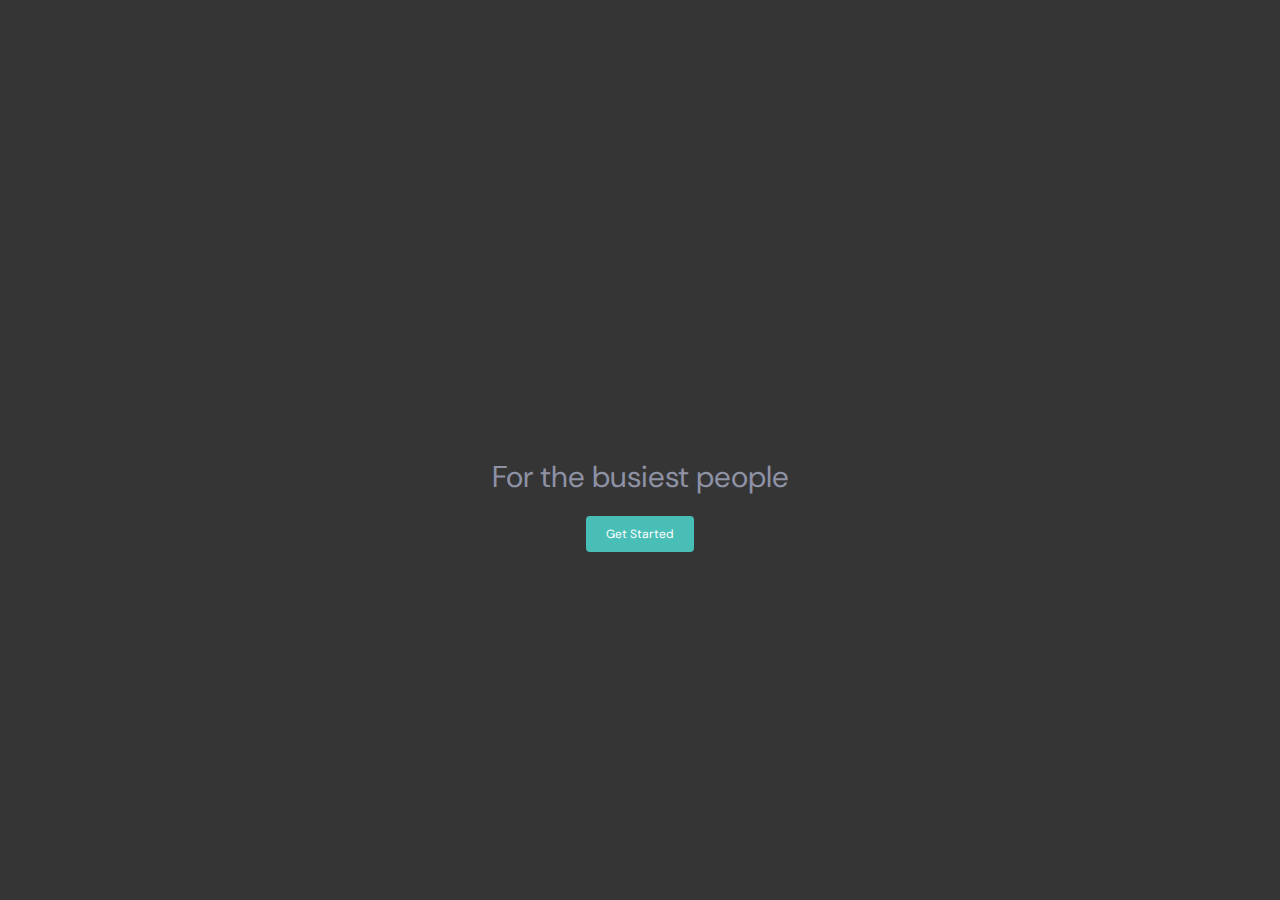
<file: index.html>
<!DOCTYPE html>
<html lang="en">
  <head>
    <meta charset="UTF-8" />
    <meta http-equiv="X-UA-Compatible" content="IE=edge" />
    <meta name="viewport" content="width=device-width, initial-scale=1.0" />
    <title>Landing | Task Management Dashboard UI</title>
    <link rel="stylesheet" href="./css/style.css" />
  </head>
  <body>
    <div class="task-manager">
        <div class="content">
            <div class="intro">
              <h1 class="bold-text">The daily planner</h1>
              <p class="sub-text">For the busiest people</p>
              <a href="./html/homepage.html" class="get-started-button">Get Started</a>
            </div>
          </div>
    </div>
        </body>
</html>
</file>
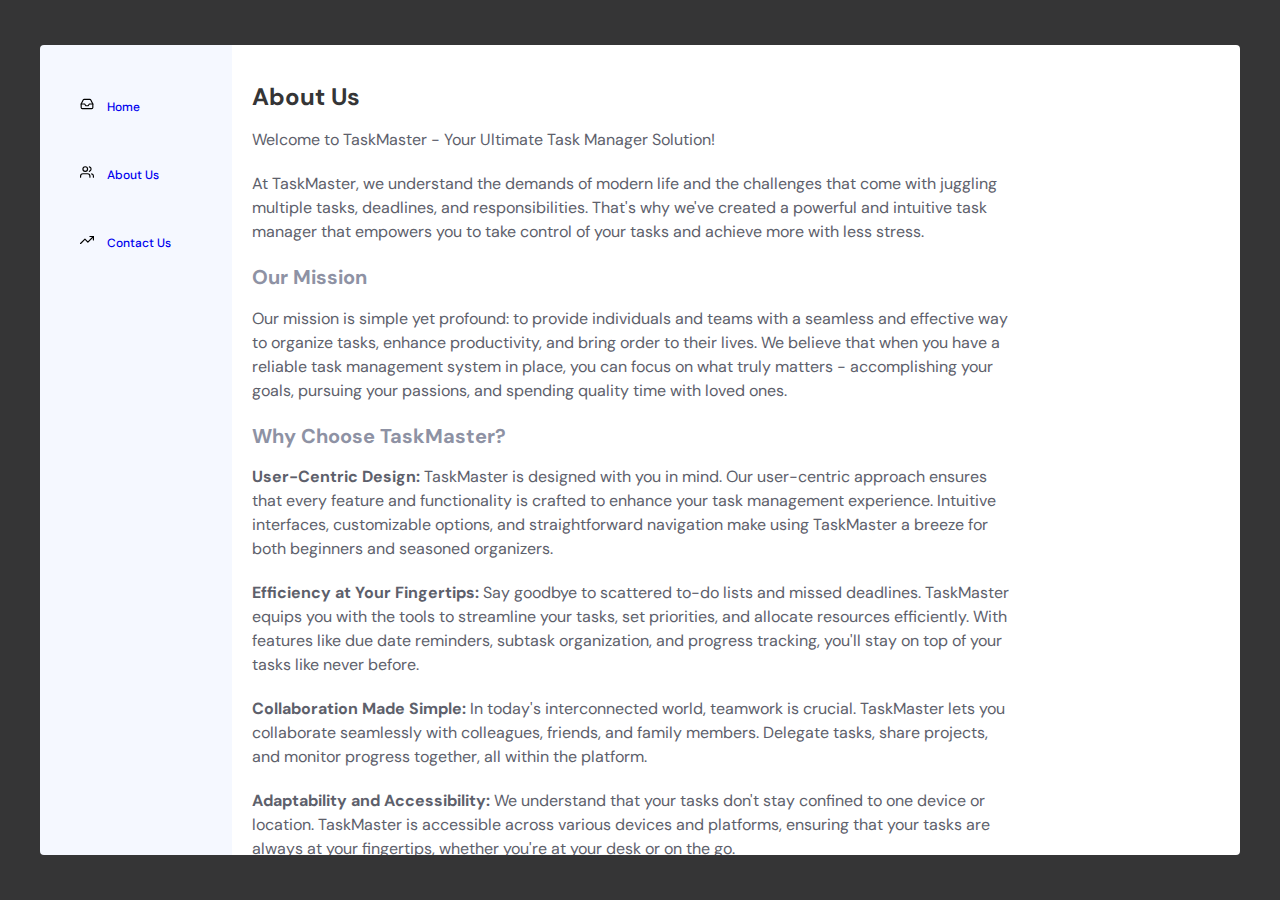
<file: html/aboutus.html>
<!DOCTYPE html>
<html lang="en">
<head>
  <meta charset="UTF-8" />
  <meta http-equiv="X-UA-Compatible" content="IE=edge" />
  <meta name="viewport" content="width=device-width, initial-scale=1.0" />
  <title>About us</title>
  <link rel="stylesheet" href="../css/aboutus.css" />
</head>
<body>
   
    
    <div class="task-manager">
      <!-- left bar starts -->
      <div class="left-bar">
       
        <!-- left content starts -->
        <div class="left-content">
          <ul class="action-list">
            <ul class="item">
              <img class="feather feather-inbox" src="../svg/inbox.svg" alt="" />
              <a href="homepage.html">Home</a>
            </ul>
           
            <ul class="item">
              <img class="feather feather-hash" src="../svg/users.svg" alt="" />
              <a href="aboutus.html">About Us</a>
            </ul>
            <ul class="item">
              <img class="feather feather-users" src="../svg/trending.svg" alt="" />
              <a href="contact.html">Contact Us</a>
            </ul>
          </ul>
        </div>
      </div>
      <div class="about-us">
      <div class="about-us-content">
        <h1>About Us</h1>
        <p>Welcome to TaskMaster - Your Ultimate Task Manager Solution!</p>
        
        <p>At TaskMaster, we understand the demands of modern life and the challenges that come with juggling multiple tasks, deadlines, and responsibilities. That's why we've created a powerful and intuitive task manager that empowers you to take control of your tasks and achieve more with less stress.</p>
        
        <h2>Our Mission</h2>
        <p>Our mission is simple yet profound: to provide individuals and teams with a seamless and effective way to organize tasks, enhance productivity, and bring order to their lives. We believe that when you have a reliable task management system in place, you can focus on what truly matters - accomplishing your goals, pursuing your passions, and spending quality time with loved ones.</p>
        
        <h2>Why Choose TaskMaster?</h2>
        <p><strong>User-Centric Design:</strong> TaskMaster is designed with you in mind. Our user-centric approach ensures that every feature and functionality is crafted to enhance your task management experience. Intuitive interfaces, customizable options, and straightforward navigation make using TaskMaster a breeze for both beginners and seasoned organizers.</p>
        
        <p><strong>Efficiency at Your Fingertips:</strong> Say goodbye to scattered to-do lists and missed deadlines. TaskMaster equips you with the tools to streamline your tasks, set priorities, and allocate resources efficiently. With features like due date reminders, subtask organization, and progress tracking, you'll stay on top of your tasks like never before.</p>
        
        <p><strong>Collaboration Made Simple:</strong> In today's interconnected world, teamwork is crucial. TaskMaster lets you collaborate seamlessly with colleagues, friends, and family members. Delegate tasks, share projects, and monitor progress together, all within the platform.</p>
        
        <p><strong>Adaptability and Accessibility:</strong> We understand that your tasks don't stay confined to one device or location. TaskMaster is accessible across various devices and platforms, ensuring that your tasks are always at your fingertips, whether you're at your desk or on the go.</p>
        
        <h2>Our Team</h2>
        <p>TaskMaster was born out of a shared passion for productivity and a vision to simplify task management for all. Our diverse team of designers, developers, and productivity enthusiasts collaborates tirelessly to bring you a product that is both elegant and functional. We're dedicated to continuously improving TaskMaster based on your feedback and evolving needs.</p>
      </div> <!-- End of about-us div -->
    </div> <!-- End of left-bar div -->
  </div> <!-- End of task-manager div -->
  </div>
</body>
</html>
</file>
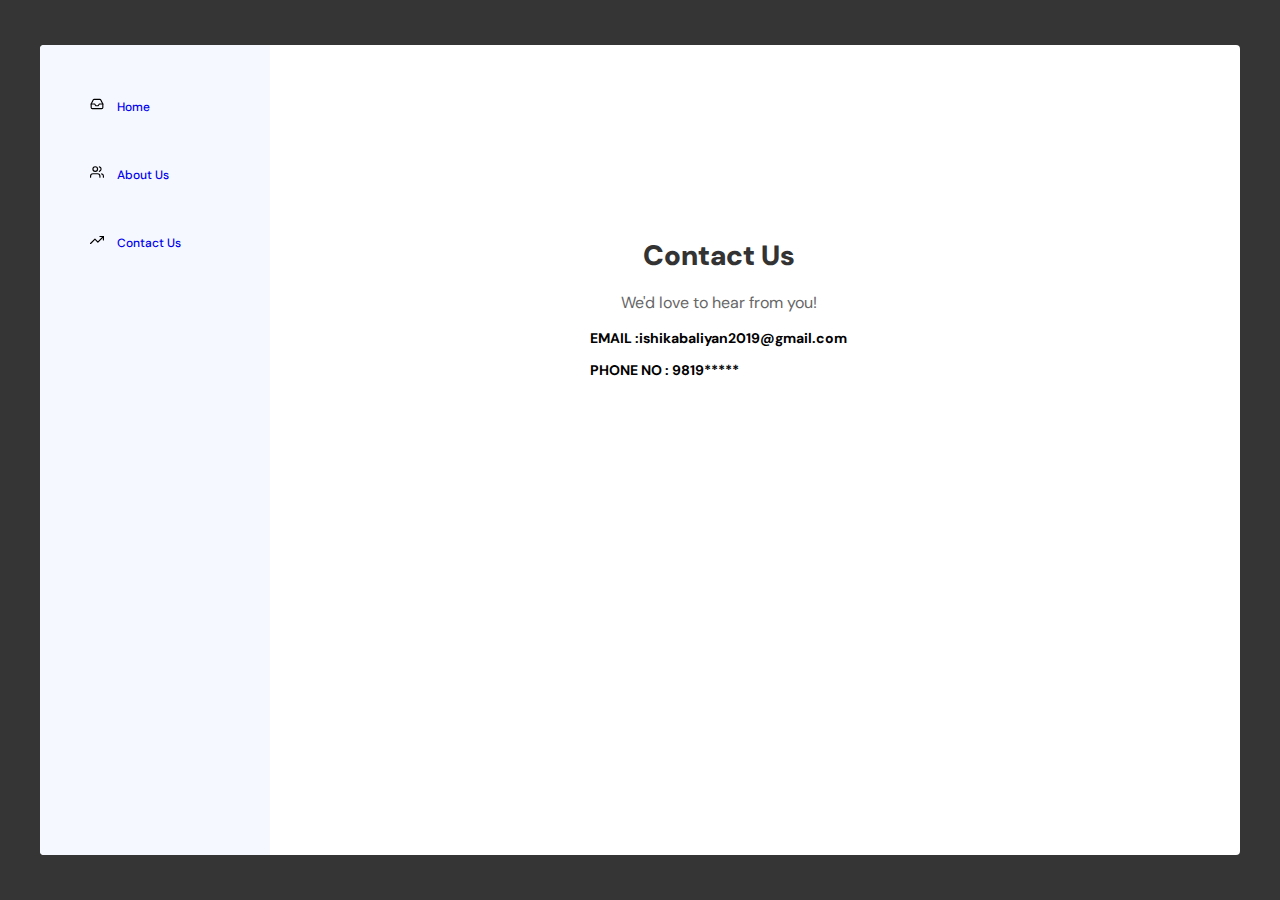
<file: html/contact.html>
<!DOCTYPE html>
<html lang="en">
<head>
  <meta charset="UTF-8">
  <meta http-equiv="X-UA-Compatible" content="IE=edge">
  <meta name="viewport" content="width=device-width , initial-scale=1.0">
  <title>Contact</title>
  <link rel="stylesheet" href="../css/contact.css">
</head>
<body>
  <div class="task-manager">
    <div class="left-bar">
      
      <div class="left-content">
        <!-- Move the action-list here -->
        <ul class="action-list">
          <ul class="item">
            <img class="feather feather-inbox" src="../svg/inbox.svg" alt="" />
            <a href="../html/homepage.html">Home</a>
          </ul>
         
          <ul class="item">
            <img class="feather feather-hash" src=" ../svg/users.svg" alt="" />
            <a href="../html/aboutus.html">About Us</a>
          </ul>
          <ul class="item">
            <img class="feather feather-users" src="../svg/trending.svg" alt="" />
            <a href="../html/contact.html">Contact Us</a>
          </ul>
        </ul>
      </div>
    </div>
    
    <!-- Contact Us section -->
    <div class="contact-page" >
      <header>
        <h1><b>Contact Us</b></h1>
        <p>We'd love to hear from you!</p>
      </header>
      
      <section >
        <h3>EMAIL :ishikabaliyan2019@gmail.com</h3>
        <h3>PHONE NO : 9819*****</h3>
        
      </section>
    </div>
  </div>
</body>
</html>
</file>
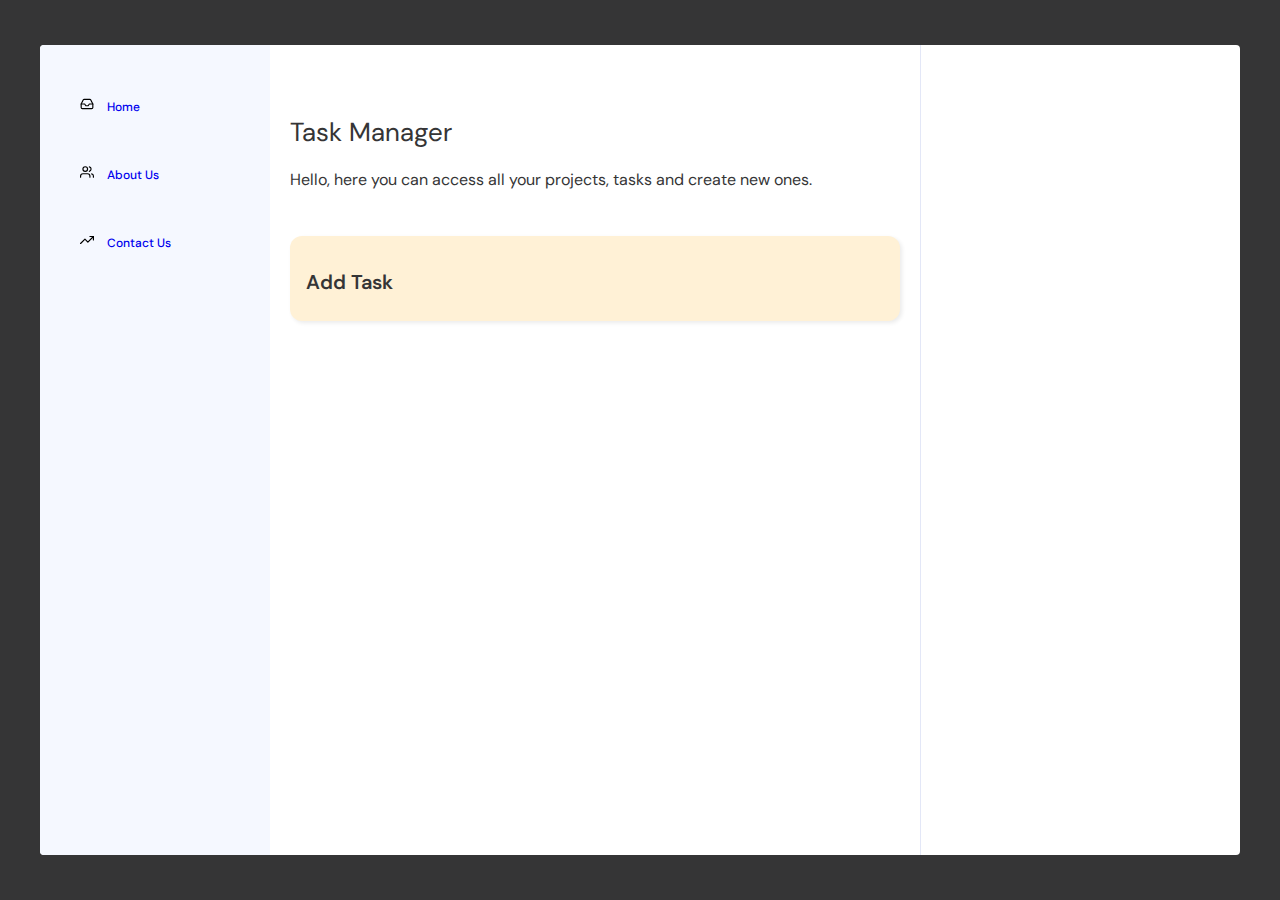
<file: html/homepage.html>
<!DOCTYPE html>
<html lang="en">
  <head>
    <meta charset="UTF-8" />
    <meta http-equiv="X-UA-Compatible" content="IE=edge" />
    <meta name="viewport" content="width=device-width, initial-scale=1.0" />
    <title>Task Management Dashboard UI</title>
    <link rel="stylesheet" href="../css/homepage.css" />
  </head>
  <body>
    <div class="task-manager">
      <!-- left bar starts -->
      <div class="left-bar">
       

        <!-- left content starts -->
        <div class="left-content">
            <ul class="action-list">
                <li class="item">
                  <img class="feather feather-inbox" src="../svg/inbox.svg" alt="" />
                  <a href="../html/homepage.html">Home</a>
                </li>

                <li class="item">
                  <img class="feather feather-hash" src="../svg/users.svg" alt="" />
                  <a href="../html/aboutus.html">About Us</a>
                </li>
                <li class="item">
                  <img class="feather feather-users" src="../svg/trending.svg" alt="" />
                  <a href="../html/contact.html">Contact Us</a>
                </li>
              </ul>
        </div>
        <!-- left content ends -->
      </div>
        <div class="page-content">
          <div class="header">Task Manager
          </div>
        <p>Hello, here you can access all your projects, tasks and create new ones.</p>
        <div class="box1">
          <a href="../html/task.html">
            <h2>Add Task</h2>
          </a>
        </div>
        </div>
      <!-- right bar start -->
      <div class="right-bar">
        <div class="header">
          <div class="egImg"></div>
        </div>
        </div>
      </div>
      
</body>
</html>
</file>
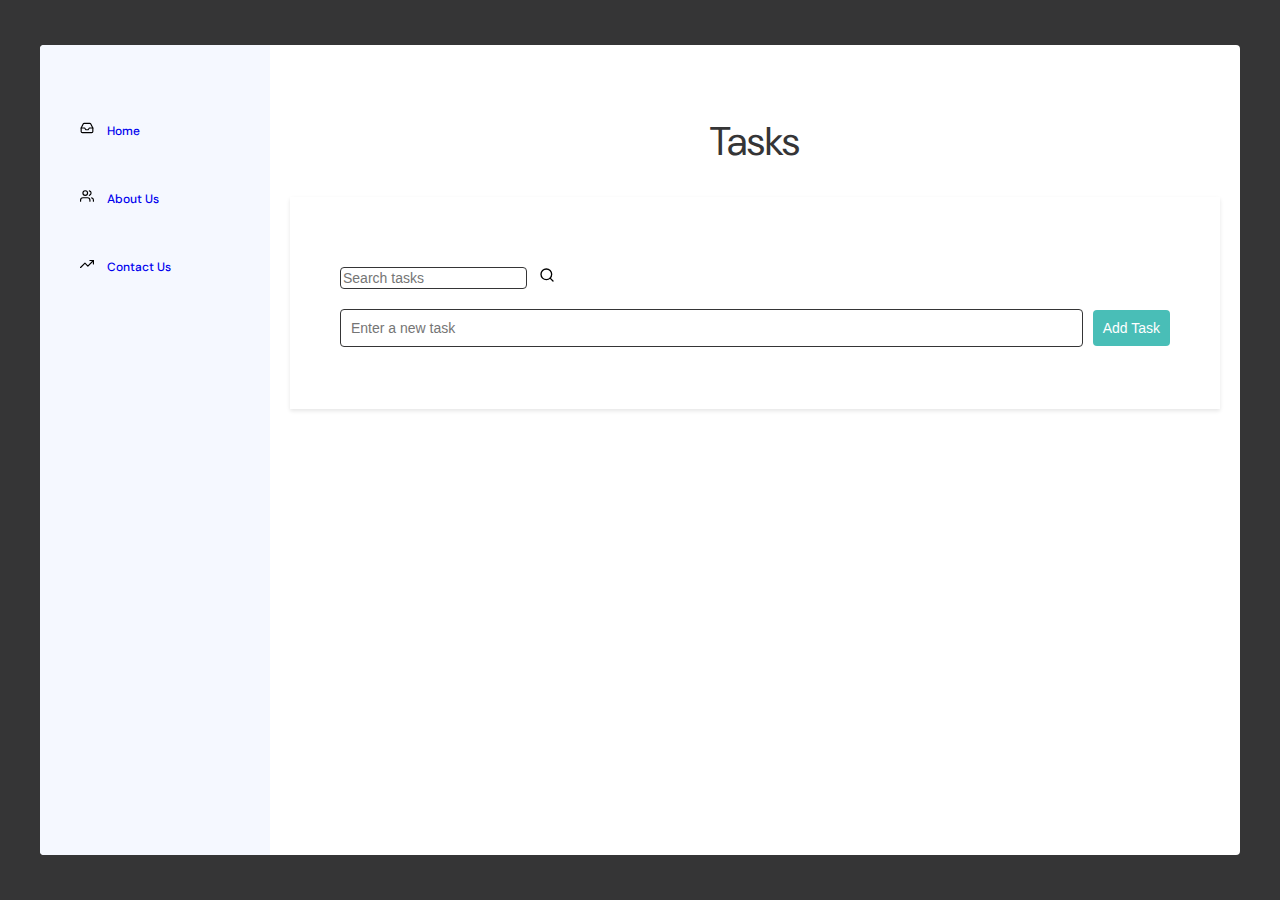
<file: html/task.html>
<!DOCTYPE html>
<html lang="en">
  <head>
    <meta charset="UTF-8" />
    <meta http-equiv="X-UA-Compatible" content="IE=edge" />
    <meta name="viewport" content="width=device-width, initial-scale=1.0" />
    <title>Studies Task</title>
    <link rel="stylesheet" href="../css/task.css" />
    <script src="../js/task.js"></script>
  </head>
  <body>
    <div class="task-manager">
      <!-- left bar starts -->
      <div class="left-bar">
        <div class="upper-part">
          <div class="actions">
            <div class="circle"></div>
            <div class="circle-2"></div>
          </div>
        </div>

        <!-- left content starts -->
        <div class="left-content">
            <ul class="action-list">
                <li class="item">
                  <img class="feather feather-inbox" src="../svg/inbox.svg" alt="" />
                  <a href="homepage.html">Home</a>
                </li>
                <!-- <li class="item">
                  <img class="feather feather-inbox" src="svg/calender.svg" alt="" />
                  <a href="homepage.html">Tasks</a>
                </li> -->

                <li class="item">
                  <img class="feather feather-hash" src="../svg/users.svg" alt="" />
                  <a href="aboutus.html">About Us</a>
                </li>
                <li class="item">
                  <img class="feather feather-users" src="../svg/trending.svg" alt="" />
                  <a href="contact.html">Contact Us</a>
                </li>
              </ul>
        </div>
        <!-- left content ends -->
      </div>
        <div class="page-content">
          <div class="header"><center>Tasks</center>
          </div>
          <div class="todo-container">
            <div class="search-bar">
              <input id="searchInput" type="text" placeholder="Search tasks" />
              <span class="search-icon">
                <img class="feather feather-search" src="../svg/search (1).svg" alt="Search Icon" />
              </span>
            </div>
            <div class="todo-header">
              <input id="taskInput" type="text" placeholder="Enter a new task" />
              <button id="addTaskButton">Add Task</button>
            </div>
            <ul id="taskList" class="task-list"></ul>
          </div>
        </div>
        </div>
        </div>
    </div>
</body>
</html>
</file>
<file: css/style.css>
@import url('https://fonts.googleapis.com/css2?family=DM+Sans:wght@400;500;700&display=swap');

* {
  box-sizing: border-box;
  outline: none;
  
}
:root {
  --bg-color: #f5f8ff;
  --main-color: #353536;
  --secondary-color: #8e92a4;
  --main-text-color: #5d606b;
  --secondary-dark-color: #9496a5;
  --tag-color-one: #e0fbf6;
  --tag-color-text-one: #58c2a9;
  --tag-color-two: #ece7fe;
  --tag-color-text-two: #8972f3;
  --tag-color-three: #fde7ea;
  --tag-color-text-three: #e77f89;
  --tag-color-four: #f7f8fc;
  --tag-color-text-four: #a0a6b5;
  --checkbox-color: #009e90;
  --button-color: #49beb7;
  --box-color: #fff1d6;
  --box-color-2: #d3e6ff;
  --box-color-3: #ffd9d9;
  --box-color-4: #daffe5;
  --task-color: #777982;
}

.item a {
  text-decoration: none;
}
body {
  margin: 0;
  justify-content: center;
  display: flex;
  align-items: center;
  flex-direction: column;
  overflow: auto;
  width: 100%;
  height: 100vh;
  padding: 20px;
  font-family: 'DM Sans', sans-serif;
  font-size: 12px;
  background-color: #353536;
 
}

.task-manager {
  background: url("https://images.pexels.com/photos/1558691/pexels-photo-1558691.jpeg?auto=compress&cs=tinysrgb&w=1260&h=750&dpr=2");
    display: flex;
    background-size: cover;
    background-position: 50% 50%;
    background-repeat: no-repeat;
    justify-content: center;
    align-items: center;
    width: 100%;
    max-width: 1200px;
    height: 90vh;
    max-height: 900px;
    border-radius: 4px;
    overflow: hidden;
  }

  
.content {
    text-align: center;
  }
  
.intro {
    display: flex;
    flex-direction: column;
    align-items: center;
    justify-content: center;
    padding: 20px;
    text-align: center;
  }
  
  .bold-text {
    font-weight: bold;
    font-size: 45px;
    color: var(--main-color);
    margin-bottom: 10px;
  }
  
  
.sub-text {
    color: var(--secondary-color);
    font-size: 30px;
    margin-bottom: 20px;
    margin-top: 10px;
  }
  
  .get-started-button {
    display: inline-block;
    padding: 10px 20px;
    background-color: var(--button-color);
    color: white;
    border-radius: 4px;
    text-decoration: none;
    
  }
</file>
<file: css/aboutus.css>
@import url('https://fonts.googleapis.com/css2?family=DM+Sans:wght@400;500;700&display=swap');

* {
  box-sizing: border-box;
  outline: none;
}
:root {
  --bg-color: #f5f8ff;
  --main-color: #353536;
  --secondary-color: #8e92a4;
  --main-text-color: #5d606b;
  --secondary-dark-color: #9496a5;
  --tag-color-one: #e0fbf6;
  --tag-color-text-one: #58c2a9;
  --tag-color-two: #ece7fe;
  --tag-color-text-two: #8972f3;
  --tag-color-three: #fde7ea;
  --tag-color-text-three: #e77f89;
  --tag-color-four: #f7f8fc;
  --tag-color-text-four: #a0a6b5;
  --checkbox-color: #009e90;
  --button-color: #49beb7;
  --box-color: #fff1d6;
  --box-color-2: #d3e6ff;
  --box-color-3: #ffd9d9;
  --box-color-4: #daffe5;
  --task-color: #777982;
}

body {
  margin: 0;
  justify-content: center;
  display: flex;
  align-items: center;
  flex-direction: column;
  overflow: auto;
  width: 100%;
  height: 100vh;
  padding: 20px;
  font-family: 'DM Sans', sans-serif;
  font-size: 12px;
  background-color: #353536;
}

ul {
  list-style-type: none;
  padding: 0;
}

.task-manager {
  display: flex;
  justify-content: center;
  width: 100%;
  max-width: 1200px;
  height: 90vh;
  max-height: 900px;
  background: #fff;
  border-radius: 4px;
 
  overflow: hidden;
}

.left-bar {
  background-color: var(--bg-color);
  width: 230px;
  position: relative;
  height: 100%;
  border-right: none;
  display: flex;
  flex-direction: column;
}

.left-content {
  margin-top: 5 0px;
  padding: 40px;
}

a{
  text-decoration: none;
}
.item {
  color: var(--main-color);
  margin-bottom: 50px;
  font-weight: 500;
}

.item img {
  width: 14px;
  height: 14px;
  color: currentcolor;
  margin-right: 10px;
}

.actions {
  padding: 12px;
  display: flex;
  justify-content: space-between;
}


.about-us {
    padding: 20px;
    box-shadow: 0 2px 4px rgba(0, 0, 0, 0.1);
  }
  
  .about-us h1 {
    font-size: 24px;
    color: var(--main-color);
    margin-bottom: 10px;
  }
  
  .about-us h2 {
    font-size: 20px;
    color: var(--secondary-color);
    margin-top: 20px;
  }
  
  .about-us p {
    font-size: 16px;
    color: var(--main-text-color);
    line-height: 1.5;
    margin-bottom: 20px;
  }
  
  .about-us strong {
    font-weight: bold;
  }
  
  /* Centering content */
  .about-us {
    padding: 20px;
    box-shadow: 0 2px 4px rgba(0, 0, 0, 0.1);
    width: 100%;
    max-width: 1200px;
    display: flex;
    justify-content: space-between;
  }
  
  .about-us-content {
    max-width: 800px;
    width: 100%;
    padding-right: 40px;
  }

  

  
  /* Applying scrolling only to the task manager */
  .task-manager {
    overflow: auto;
    max-height: 90vh;
  }
</file>
<file: css/contact.css>
@import url('https://fonts.googleapis.com/css2?family=DM+Sans:wght@400;500;700&display=swap');

* {
  box-sizing: border-box;
  outline: none;
}
:root {
  --bg-color: #f5f8ff;
  --main-color: #353536;
  --secondary-color: #8e92a4;
  --main-text-color: #5d606b;
  --secondary-dark-color: #9496a5;
  --tag-color-one: #e0fbf6;
  --tag-color-text-one: #58c2a9;
  --tag-color-two: #ece7fe;
  --tag-color-text-two: #8972f3;
  --tag-color-three: #fde7ea;
  --tag-color-text-three: #e77f89;
  --tag-color-four: #f7f8fc;
  --tag-color-text-four: #a0a6b5;
  --checkbox-color: #009e90;
  --button-color: #49beb7;
  --box-color: #fff1d6;
  --box-color-2: #d3e6ff;
  --box-color-3: #ffd9d9;
  --box-color-4: #daffe5;
  --task-color: #777982;
}

body {
  margin: 0;
  justify-content: center;
  display: flex;
  align-items: center;
  flex-direction: column;
  overflow: auto;
  width: 100%;
  height: 100vh;
  padding: 20px;
  font-family: 'DM Sans', sans-serif;
  font-size: 12px;
  background-color:#353536;
}


.task-manager {
  display: flex;
  justify-content: center;
  align-items: center;
  width: 100%;
  max-width: 1200px;
  height: 90vh;
  max-height: 900px;
  background: #fff;
  border-radius: 4px;
  overflow: hidden;
}
.left-bar {
  background-color: var(--bg-color);
  width: 230px;
  position: relative;
  height: 100%;
  border-right: none;
  display: flex;
  flex-direction: column;
}

.left-content {
  margin-top: 5 0px;
  padding: 40px;
}
.item {
  color: var(--main-color);
  margin-bottom: 50px;
  margin-left: -70px;
  font-weight: 500;
}
.item img {
  width: 14px;
  height: 14px;
  color: currentcolor;
  margin-right: 10px;
}
.actions {
  padding: 12px;
  display: flex;
  justify-content: space-between;
}

.contact-page {
  background: url("https://images.pexels.com/photos/255379/pexels-photo-255379.jpeg?auto=compress&cs=tinysrgb&w=600");
  
    max-width: 800px;
    margin: 0 auto;
    margin-left: 300px;
    padding: 20px;
    height: 70%;
  }
  
  /* Header styles */
  .contact-page header {
    text-align: center;
    margin-top: 50px;
  }
  
  h1 {
    font-size: 28px;
    color: #333;
  }
  a{
    text-decoration: none;
  }
  p {
    font-size: 16px;
    color: #666;
  }
</file>
<file: css/homepage.css>
@import url('https://fonts.googleapis.com/css2?family=DM+Sans:wght@400;500;700&display=swap');

* {
  box-sizing: border-box;
  outline: none;
}
:root {
  --bg-color: #f5f8ff;
  --main-color: #353536;
  --secondary-color: #8e92a4;
  --main-text-color: #5d606b;
  --secondary-dark-color: #9496a5;
  --tag-color-one: #e0fbf6;
  --tag-color-text-one: #58c2a9;
  --tag-color-two: #ece7fe;
  --tag-color-text-two: #8972f3;
  --tag-color-three: #fde7ea;
  --tag-color-text-three: #e77f89;
  --tag-color-four: #f7f8fc;
  --tag-color-text-four: #a0a6b5;
  --checkbox-color: #009e90;
  --button-color: #49beb7;
  --box-color: #fff1d6;
  --box-color-2: #d3e6ff;
  --box-color-3: #ffd9d9;
  --box-color-4: #daffe5;
  --task-color: #777982;
}

a{
  text-decoration: none;
}
.item a {
  text-decoration: none;
}
body {
  margin: 0;
  justify-content: center;
  display: flex;
  align-items: center;
  flex-direction: column;
  overflow: auto;
  width: 100%;
  height: 100vh;
  padding: 20px;
  font-family: 'DM Sans', sans-serif;
  font-size: 12px;
  background-color: #353536;
}

ul {
  list-style-type: none;
  padding: 0;
}

.task-manager {
  display: flex;
  justify-content: space-between;
  width: 100%;
  max-width: 1200px;
  height: 90vh;
  max-height: 900px;
  background: #fff;
  border-radius: 4px;
 
  overflow: hidden;
}

.left-bar {
  background-color: var(--bg-color);
  width: 230px;
  border-right: none;
  position: relative;
}

.left-content {
  margin-top: 5 0px;
  padding: 40px;
}
.item {
  color: var(--main-color);
  margin-bottom: 50px;
  font-weight: 500;
}
.item img {
  width: 14px;
  height: 14px;
  color: currentcolor;
  margin-right: 10px;
}
.actions {
  padding: 12px;
  display: flex;
  justify-content: space-between;
}

.page-content {
  display: flex;
  flex-direction: column;
  flex: 1;
  padding: 40px 20px 0 20px;
  overflow-y: auto;
  max-height: calc(100vh - 120px);
}

.page-content p {
  font-size: 16px;
  color: var(--main-color);
  margin-top: 20px;
}
.page-content .header {
  font-size: 26px;
  color: var(--main-color);
  margin-top: 30px;
}
.box1 {
  background-color: var(--box-color); 
  border-radius: 12px;
  padding: 16px;
  margin-top: 30px; 
  box-shadow: 2px 2px 4px 0px rgba(235, 235, 235, 1);
  color: var(--main-color);
  cursor: pointer;
}

.box1 h2 {
  font-size: 20px;
  font-weight: 600;
  margin-bottom: 10px;
}

.box1 a {
  text-decoration: none;
  color: var(--main-color);
}
.box1 p {
  font-size: 14px;
  opacity: 0.7;
}
.right-bar {
  width: 320px;
  border-left: 1px solid #e3e7f7;
  display: flex;
  flex-direction: column;
}
.right-bar .header {
  font-size: 20px;
  color: var(--main-text-color);
  text-align: center; 
  width: 100%;
  height: 100%;
}
.egImg{
  background: url("https://images.pexels.com/photos/636243/pexels-photo-636243.jpeg?auto=compress&cs=tinysrgb&w=1260&h=750&dpr=2");
  height: 100%;
  padding: 1rem;
  object-fit: cover;
  background-size: cover;
  background-position: 53% 50%;
  border-radius: 5px;
}
</file>
<file: css/task.css>
@import url('https://fonts.googleapis.com/css2?family=DM+Sans:wght@400;500;700&display=swap');

* {
  box-sizing: border-box;
  outline: none;
}
:root {
  --bg-color: #f5f8ff;
  --main-color: #353536;
  --secondary-color: #8e92a4;
  --main-text-color: #5d606b;
  --secondary-dark-color: #9496a5;
  --tag-color-one: #e0fbf6;
  --tag-color-text-one: #58c2a9;
  --tag-color-two: #ece7fe;
  --tag-color-text-two: #8972f3;
  --tag-color-three: #fde7ea;
  --tag-color-text-three: #e77f89;
  --tag-color-four: #f7f8fc;
  --tag-color-text-four: #a0a6b5;
  --checkbox-color: #009e90;
  --button-color: #49beb7;
  --box-color: #fff1d6;
  --box-color-2: #d3e6ff;
  --box-color-3: #ffd9d9;
  --box-color-4: #daffe5;
  --task-color: #777982;
}

.item a {
  text-decoration: none;
}
body {
  margin: 0;
  justify-content: center;
  display: flex;
  align-items: center;
  flex-direction: column;
  overflow: auto;
  width: 100%;
  height: 100vh;
  padding: 20px;
  font-family: 'DM Sans', sans-serif;
  font-size: 12px;
  background-color: #353536;
}

ul {
  list-style-type: none;
  padding: 0;
}

.task-manager {
  display: flex;
  justify-content: space-between;
  width: 100%;
  max-width: 1200px;
  height: 90vh;
  max-height: 900px;
  background: #fff;
  border-radius: 4px;
  overflow: hidden;
}

.left-bar {
  background-color: var(--bg-color);
  width: 230px;
  border-right: none;
  position: relative;
}

.left-content {
  margin-top: 5 0px;
  padding: 40px;
}
.item {
  color: var(--main-color);
  margin-bottom: 50px;
  font-weight: 500;
}
.item img {
  width: 14px;
  height: 14px;
  color: currentcolor;
  margin-right: 10px;
}
.actions {
  padding: 12px;
  display: flex;
  justify-content: space-between;
}


.page-content {
  display: flex;
  flex-direction: column;
  flex: 1;
  padding: 40px 20px 0 20px;
  overflow-y: auto; /* Enable vertical scrolling */
  max-height: calc(100vh - 120px);
}

.page-content p {
  font-size: 16px;
  color: var(--main-color);
  margin-top: 20px;
}
.page-content .header {
  font-size: 40px;
  color: var(--main-color);
  margin-top: 30px;
}

/* to do list content*/

.todo-container {
  margin-top: 30px;
  padding: 50px;
  background-color: white;
  box-shadow: 0 2px 4px rgba(0, 0, 0, 0.1);
}

.todo-header {
  display: flex;
  justify-content: space-between;
  align-items: center;
  margin-top: 20px;
}

.todo-header input[type="text"],
.todo-header button {
  padding: 10px;
  font-size: 14px;
  border: none;
  border-radius: 4px;
  outline: none;
  transition: background-color 0.2s, color 0.2s, border 0.2s;
}

.todo-header input[type="text"] {
  flex-grow: 1;
  margin-right: 10px;
  border: 1px solid var(--main-color);
  color: var(--main-color);
}

.todo-header button {
  background-color: var(--button-color);
  color: white;
  cursor: pointer;
  transition: background-color 0.2s;
}

.todo-header button:hover {
  background-color: #3a8d8b;
}

/* Search bar and icon */
.search-bar {
  margin-top: 10px;
  align-items: center;
  margin-top: 10px;
}

#searchInput {
  padding: 2px;
  font-size: 14px;
  border: none;
  border-radius: 4px;
  outline: none;
  flex-grow: 1;
  border: 1px solid var(--main-color);
  margin-top: 10px;
  color: var(--main-color);
}

.search-icon {
  color: white;
  border-radius: 4px;
  margin-bottom: 7px;
  padding: 8px;
  margin-left: 1px;
}
.task-item
{
  margin:3%;
  display:flex;
  justify-content: space-between;
  background-color: rgba(233, 175, 233, 0.684);
  padding: 2em;
  border-radius: 20px;
  border: none;


}
.task-item button
{
  padding:  0.5rem 1rem;
  border: none;
  background-color: rgb(70, 37, 72);
  color: white;
  border-radius: 10px;
}
.todo-itemtext
{
  font-size: 15px;


}
.true
{
  text-decoration:line-through ;
}
</file>
